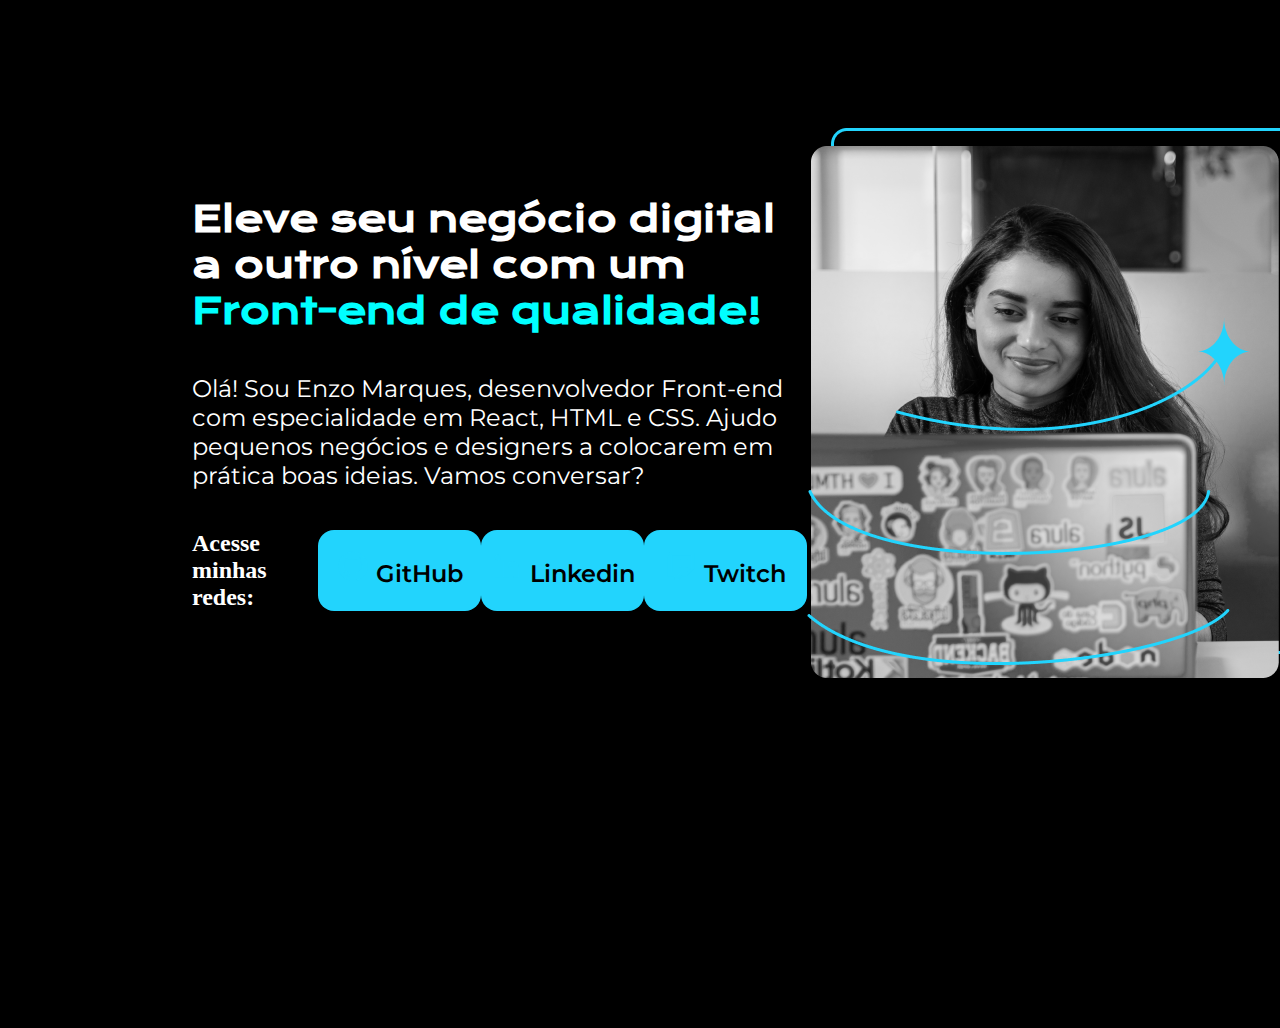
<file: index.html>
<!DOCTYPE html>
<html lang="en">
<head>
    <meta charset="UTF-8">
    <meta http-equiv="X-UA-Compatible" content="IE=edge">
    <meta name="viewport" content="width=device-width, initial-scale=1.0">
    <title>Enzo Marques</title>
    <link rel="stylesheet" href="styke.css">
</head>
<body>
    
    <main class="apresentacao">
        <section class="apresentacao__conteudo">
            <h1 class="apresentacao__conteudo__titulo">Eleve seu negócio digital a outro nível com um <strong class="titulo_destaque">Front-end de qualidade!</strong></h1>
            <p class="apresentacao__conteudo__texto">Olá! Sou Enzo Marques, desenvolvedor Front-end com especialidade em React, HTML e CSS. Ajudo pequenos negócios e designers a colocarem em prática boas ideias. Vamos conversar?</p>
            <div class="apresentacao__links">
                <h2 class="apresentacao__links__subtitulo">Acesse minhas redes: </h2>
                
                <a class="apresentacao__links__link" href="https://github.com/EnzoClares">
                    <img src="assets/Logo Github.png" alt="logo github">
                    GitHub
                </a>
                <a class="apresentacao__links__link" href="https://www.linkedin.com/in/enzo-marques-15bb34260/">
                    <img src="assets/Logo linkedin.png" alt="logo linkedin">
                    Linkedin
                </a>
                <a class="apresentacao__links__link" href="">
                    <img src="assets/Logo Twitch.png" alt="Logo Twitch">
                    Twitch
                </a>
            </div>
        </section>
        <img src="assets/foto.png" alt="Joana progamando">
    </main>
    
</body>
</html>
</file>
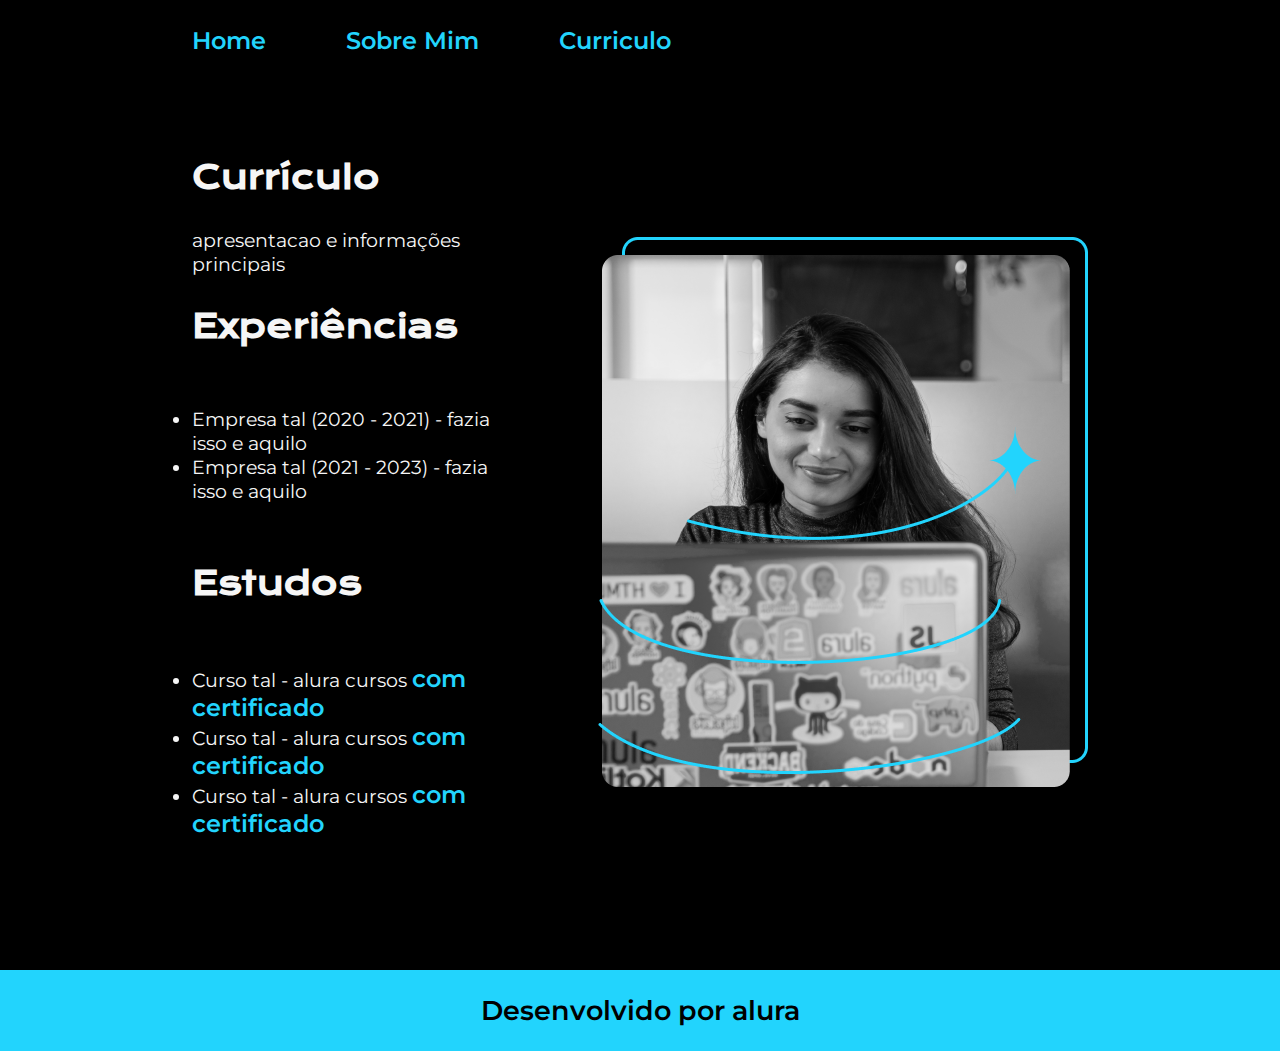
<file: curriculo.html>
<!DOCTYPE html>
<html lang="en">
<head>
    <meta charset="UTF-8">
    <meta name="viewport" content="width=device-width, initial-scale=1.0">
    <title>Currículo</title>
    <link rel="stylesheet" href="styles/style.css">
</head>
<body>
    
    <header class="cabecalho">
        <nav class="cabecalho__menu">
            <a class="cabecalho__menu__link" href="index.html">Home</a>
            <a class="cabecalho__menu__link" href="sobremim.html">Sobre Mim</a>
            <a class="cabecalho__menu__link" href="curriculo.html">Curriculo</a>
        </nav>    
    </header>
    
    <main class="apresentacao__curriculo">
    
        <section class="apresentacao__conteudo__curriculo">
            <h1 class="apresentacao__conteudo__titulo">Currículo</h1>
            
            <p class="apresentacao__conteudo__texto">apresentacao e informações principais</p> 
        
           <h1 class="apresentacao__conteudo__titulo">Experiências</h1> 
            <p class="apresentacao__conteudo__texto">
                <ul class="apresentacao__conteudo__texto">
                    <li>Empresa tal (2020 - 2021) - fazia isso e aquilo</li>
                    <li>Empresa tal (2021 - 2023) - fazia isso e aquilo</li>
                </ul>
            </p> 
        
            <h1 class="apresentacao__conteudo__titulo">Estudos</h1>
            <p class="apresentacao__conteudo__texto">
                <ul class="apresentacao__conteudo__texto">
                    <li>Curso tal - alura cursos <a href="" class="cabecalho__menu__link">com certificado</a></li>
                    <li>Curso tal - alura cursos <a href="" class="cabecalho__menu__link">com certificado</a></li>
                    <li>Curso tal - alura cursos <a href="" class="cabecalho__menu__link">com certificado</a></li>
                </ul>
            </p>
        </section>
        <img src="assets/foto.png" alt="foto mulher trabalhando">
    </main>
    </body>
    <footer class="rodape">
        <p>Desenvolvido por alura</p>
    </footer>
</body>
</html>
</file>
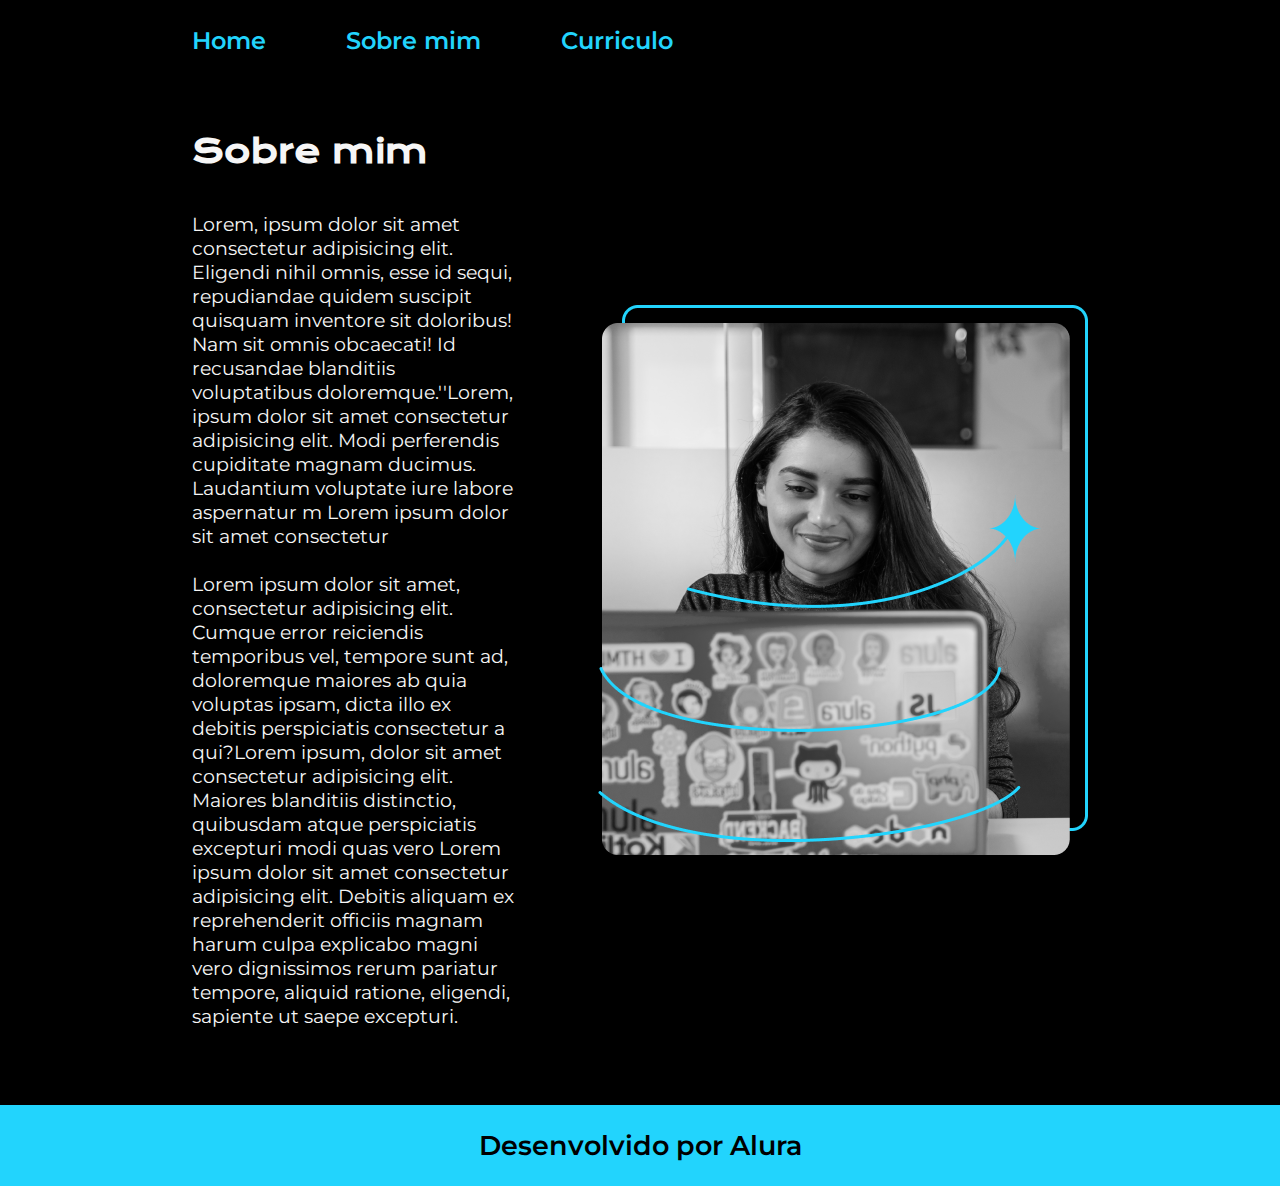
<file: sobremim.html>
<!DOCTYPE html>
<html lang="en">
<head>
    <meta charset="UTF-8">
    <meta name="viewport" content="width=device-width, initial-scale=1.0">
    <title>Sobre Mim</title>
    <link rel="stylesheet" href="styles/style.css">
</head>
<body>
    <header class="cabecalho">
        <nav class="cabecalho__menu">
            <a class="cabecalho__menu__link" href="index.html">Home</a>
            <a class="cabecalho__menu__link" href="sobremim.html">Sobre mim</a>
            <a class="cabecalho__menu__link" href="curriculo.html">Curriculo</a>
        </nav>
    </header>
    <main  class="apresentacao">
        <section class="apresentacao__conteudo">
            <h1 class="apresentacao__conteudo__titulo">Sobre mim </h1>
            <p class="apresentacao__conteudo__texto">
                Lorem, ipsum dolor sit amet consectetur adipisicing elit. Eligendi nihil omnis, esse id sequi, repudiandae quidem suscipit quisquam inventore sit doloribus! Nam sit omnis obcaecati! Id recusandae blanditiis voluptatibus doloremque.''Lorem, ipsum dolor sit amet consectetur adipisicing elit. Modi perferendis cupiditate magnam ducimus. Laudantium voluptate iure labore aspernatur m Lorem ipsum dolor sit amet consectetur <br><br>
                Lorem ipsum dolor sit amet, consectetur adipisicing elit. Cumque error reiciendis temporibus vel, tempore sunt ad, doloremque maiores ab quia voluptas ipsam, dicta illo ex debitis perspiciatis consectetur a qui?Lorem ipsum, dolor sit amet consectetur adipisicing elit. Maiores blanditiis distinctio, quibusdam atque perspiciatis excepturi modi quas vero 
                Lorem ipsum dolor sit amet consectetur adipisicing elit. Debitis aliquam ex reprehenderit officiis magnam harum culpa explicabo magni vero dignissimos rerum pariatur tempore, aliquid ratione, eligendi, sapiente ut saepe excepturi.
             
            </p>
        </section>
        <img src="assets/foto.png" alt="mulher no computador">
    </main>
</body>
<footer class="rodape">
    <p>Desenvolvido por Alura</p>
</footer>
</html>
</file>
<file: styke.css>
@import url('https://fonts.googleapis.com/css2?family=Krona+One&display=swap');
@import url('https://fonts.googleapis.com/css2?family=Montserrat:ital,wght@0,100..900;1,100..900&display=swap');
 *{
    margin: 0;
    padding: 0;
 }
 
.apresentacao{
    margin: 10% 15%;
    justify-content: space-between;
    display: flex;
    align-items: center;
}

 body{
    height: 100vh;
    box-sizing: border-box; /*mander conteúdo sempre dentro do body*/
    background-color: #000;
    color: #fff;
    
 }

 
.titulo_destaque{
    color: aqua;
}


.apresentacao__conteudo{
    width: 615px;
    height: 482;
    display: flex;
    flex-direction: column;
    gap: 40px;
}

.apresentacao__conteudo__titulo{
    font-size: 36px;
    font-family:"Krona One", sans-serif;
    
}

.apresentacao__conteudo__texto{
    font-size: 24px;
    font-family: "Montserrat", sans-serif;
    font-weight: 400;
}

.apresentacao__links{
    display: flex;
    justify-content: space-between;
}

.apresentacao__links__link{
    background-color: #22d4fd;
    width: 280px;
    color: #000;
    text-align: center;
    border-radius: 16px;
    font-size: 24px;
    padding: 20px 0px;
    text-decoration: none;
    font-family: "Montserrat", sans-serif;
    font-weight: 600;
}
</file>
<file: styles/style.css>
@import url('https://fonts.googleapis.com/css2?family=Krona+One&display=swap');
@import url('https://fonts.googleapis.com/css2?family=Montserrat:ital,wght@0,100..900;1,100..900&display=swap');
 
:root{
    --cor-principal: #000;
    --cor-secundaria: #f6f6f6;
    --cor-terciaria: #22d4fd;

    --fonte-principal: "Krona One", sans-serif;
    --fonte--secundaria: "Montserrat", sans-serif;

}

*{
    margin: 0;
    padding: 0;
    
 }
 
.apresentacao{
    padding: 6% 15%;
    justify-content: space-between;
    display: flex;
    align-items: center;
    gap: 82px;
}

.apresentacao__curriculo{
    padding: 8% 15%;
    justify-content: space-between;
    display: flex;
    align-items: center;
    gap: 82px;
}

 body{
    /* height: 100vh; */
    box-sizing: border-box; /*mander conteúdo sempre dentro do body*/
    background-color: var(--cor-principal);
    color: var(--cor-secundaria);
    overflow-x: hidden;
    
 }

.cabecalho{
    padding: 2% 0% 0% 15%;
}

.cabecalho__menu{
    display: flex;
    gap: 80px;
}
 
.cabecalho__menu__link{
    font-family:var(--fonte--secundaria);
    font-weight: 600;
    text-decoration: none;
    color: var(--cor-terciaria);
    font-size: 24px;

}

.apresentacao__conteudo__curriculo{
    width: 615px;
    height: 482;
    display: flex;
    flex-direction: column;
    gap: 30px;
}


.apresentacao__conteudo{
    width: 50%;
    height: 482;
    display: flex;
    flex-direction: column;
    gap: 40px;
}

.apresentacao__conteudo__titulo{
    font-size: 2.25rem;
    font-family: var(--fonte-principal);
    
}

.titulo_destaque{
    color: var(--cor-terciaria);
}
.apresentacao__conteudo__texto{
    font-size: 1,5rem;
    font-family: var(--fonte--secundaria);
    font-weight: 400;
}

.apresentacao__links{
    display: flex;
    flex-direction: column;
    align-items: center;
    justify-content: space-between;
    gap: 20px;
}

.apresentacao__links__subtitulo{
    font-size: 1.5rem;
    font-family: var(--fonte-principal);
    font-weight: 400;
}

.apresentacao__links__link{
    display: flex;  
    flex-direction: row;
    justify-content: center;
    align-items: center;
    background-color: var(--cor-principal);
    width: 505;
    color: var(--cor-secundaria);
    text-align: center;
    border-radius: 8px;
    font-size: 1.5rem;
    padding: 20px 0px;
    text-decoration: none;
    font-family: var(--fonte--secundaria);
    font-weight: 600;
    border: 2px solid var(--cor-terciaria);
    width: 378px;
    gap: 16px;
}

.apresentacao__links__link:hover{
    background-color: #272727;
}

.rodape{
    
    font-family: var(--fonte--secundaria);
    font-weight: 600;
    font-size: 1.7rem;
    background-color: var(--cor-terciaria);
    color: var(--cor-principal);
    text-align: center;
    padding: 24px;
   
}

.apresentacao__imagem{
    width: 50%;
}

@media(max-width: 1450px ){
    .apresentacao__conteudo__titulo{
        font-size: 2rem; 
    }

    .apresentacao__conteudo__texto{
        font-size: 1.2rem;
    }

    .apresentacao__links__subtitulo{
        font-size: 1.2rem;
    }

    .apresentacao__links__link{
        font-size: 1.2rem;
    }


}

@media(max-width: 1200px){
    .apresentacao{
        display: flex;
        flex-direction: column-reverse;
    }

    .cabecalho__menu{
        justify-content: center;
        
    }

    .cabecalho{
        padding: 6% 0% 0% 0%;
    }

    .apresentacao__conteudo__titulo{
        text-align: center;
    }

    .apresentacao__conteudo__texto{
        text-align: center;
    }

    .apresentacao__conteudo{
        width: auto;
        height: auto;
        
    }

    .rodape{
        font-size: 1.2rem;
    }
}

@media(max-width: 850px){
    .apresentacao__conteudo__titulo{
        font-size: 1.5rem; 
    }

    .apresentacao__conteudo__texto{
        font-size: 1.1rem;
    }

    .apresentacao__links__subtitulo{
        font-size: 1.1rem;
    }

    .apresentacao__links__link{
        font-size: 1rem;
    }

    .rodape{
        font-size: 1rem;
        padding: 0% 0% 15% 0%;
    }

}
</file>
